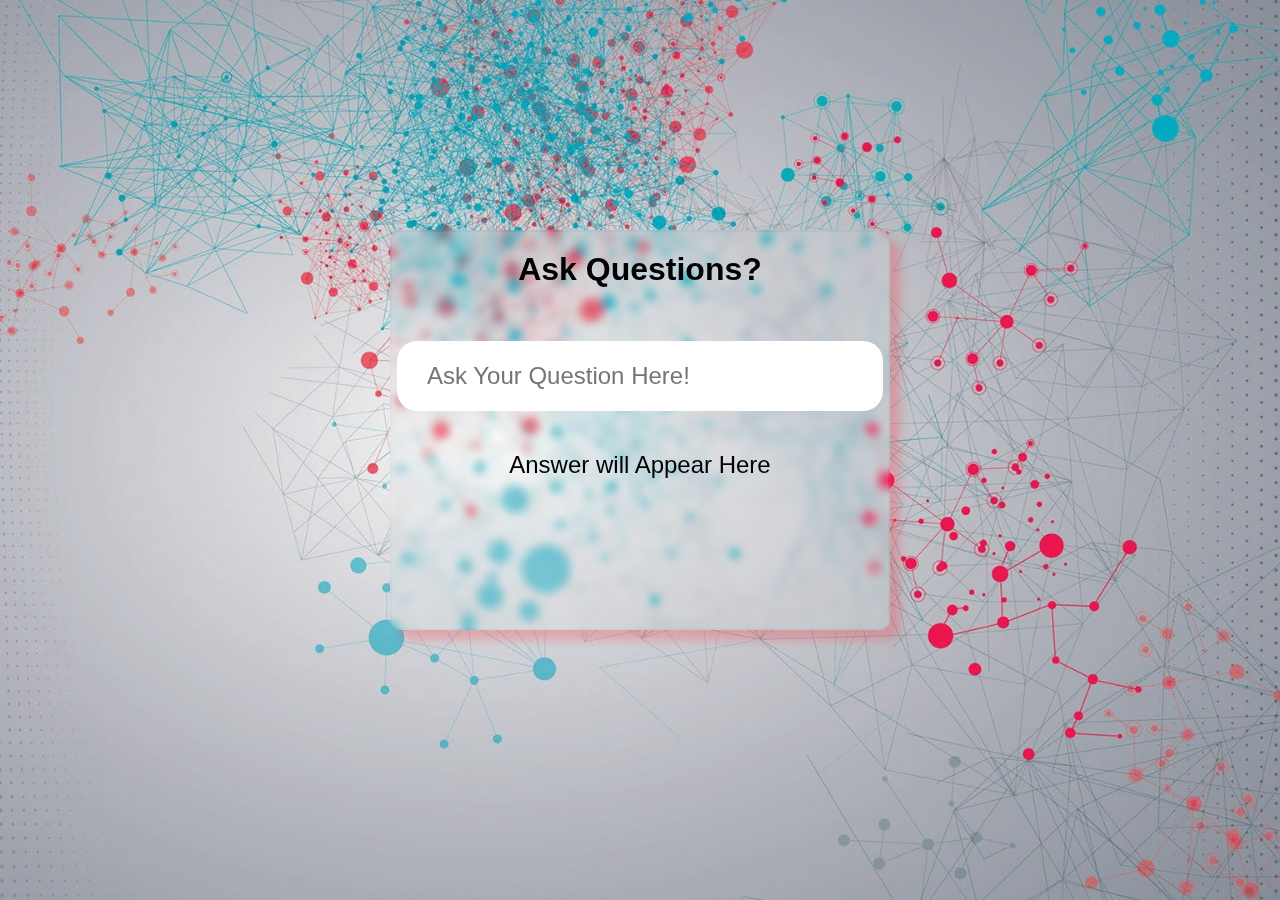
<file: Chat Bot using JavaScript/index.html>
<!DOCTYPE html>
<html lang="en">
<head>
    <meta charset="UTF-8">
    <meta http-equiv="X-UA-Compatible" content="IE=edge">
    <meta name="viewport" content="width=device-width, initial-scale=1.0">
    <title>ChatWithBot</title>
    <link rel="stylesheet" href="style.css">
</head>
<body>
    <div class="container">
        <h1>Ask Questions?</h1>
        <div class="ask-input">
            <input type="text" id="questionBox" 
            onkeydown="if(event.keyCode == 13){chat()}"
            placeholder="Ask Your Question Here!">
        </div>
        <p id="answerBox">Answer will Appear Here</p>
    </div>
    <script src="jsfile.js"></script>
</body>
</html>
</file>
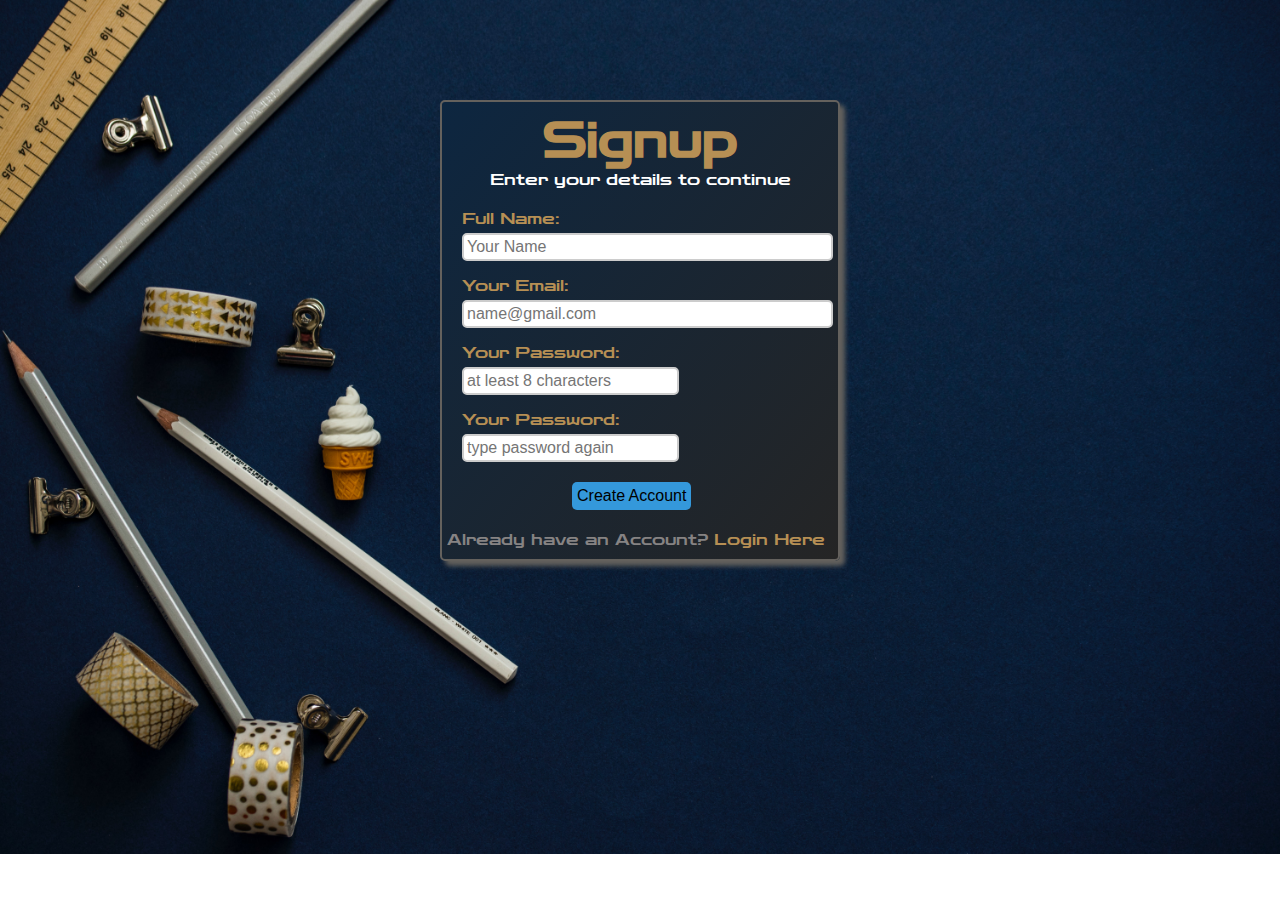
<file: Signup form/index.html>
<!DOCTYPE html>
<html lang="en">
<head>
    <meta charset="UTF-8">
    <meta http-equiv="X-UA-Compatible" content="IE=edge">
    <meta name="viewport" content="width=device-width, initial-scale=1.0">
    <title>Signup Page</title>
    <link rel="stylesheet" href="style.css">
</head>
<body>
    <div class="signup">
        <header class="signup-header">
            <h1>Signup</h1>
            <p>Enter your details to continue</p>
        </header>
        <main class="signup-main">
            <form action="#">
                <p>
                    <label for="fullname">Full Name:</label>
                    <input type="text" id="fullname" placeholder="Your Name" required>
                </p>
                <p>
                    <label for="email">Your Email:</label>
                    <input type="email" id="email" placeholder="name@gmail.com" required>
                </p>
                <p>
                    <label for="password">Your Password:</label>
                    <input type="password" id="password" placeholder="at least 8 characters" required>
                </p>
                <p>
                    <label for="password2">Your Password:</label>
                    <input type="password" id="password2" placeholder="type password again" required>
                </p>
                <p>
                    <input type="submit" id="submit" value="Create Account">
                </p>
            </form>
        </main>
        <footer class="signup-footer">
            <p>Already have an Account? <a href="#">Login Here</a></p>
        </footer>
    </div>
</body>
</html>
</file>
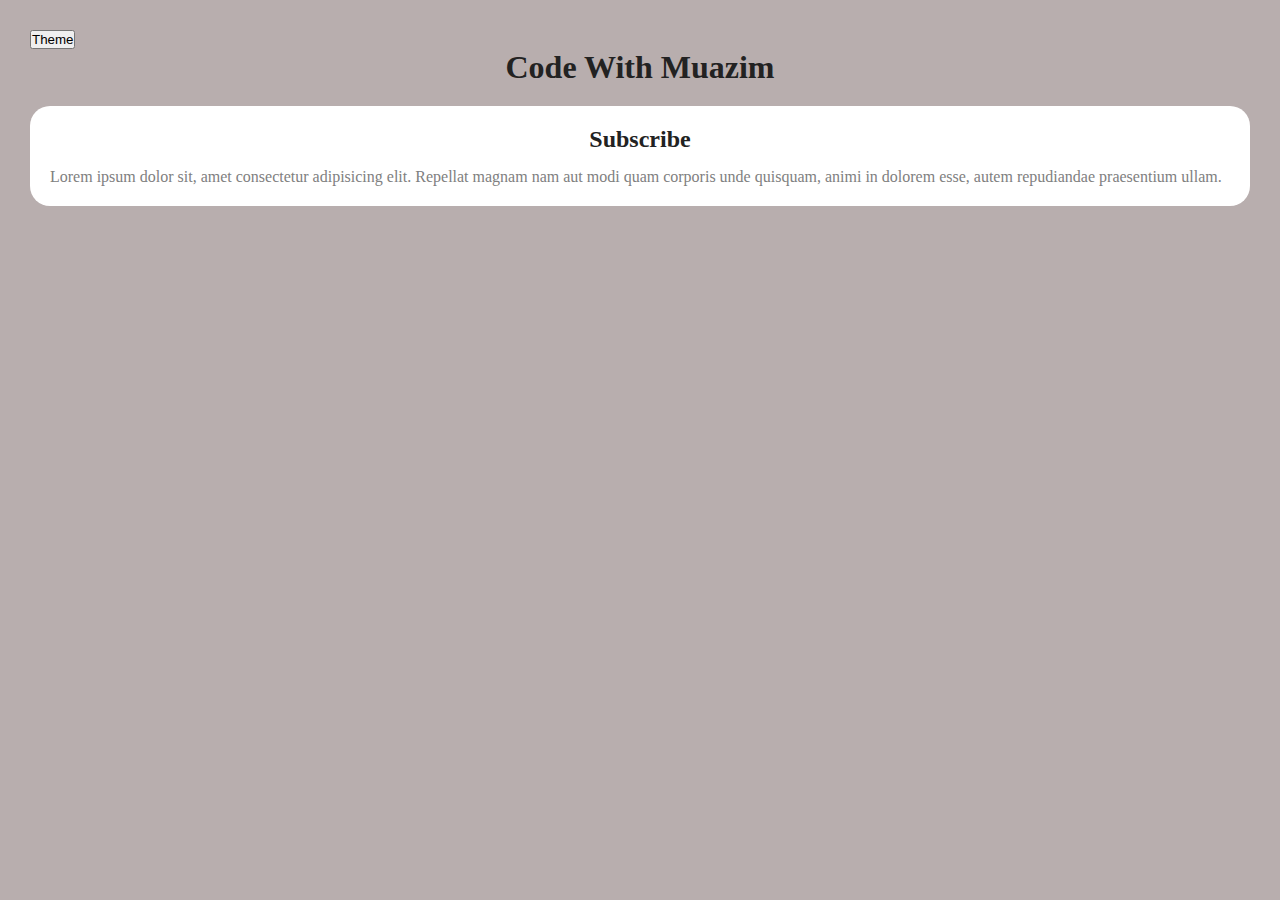
<file: 6 Theme Change.html>
<!DOCTYPE html>
<html lang="en">
<head>
    <meta charset="UTF-8">
    <meta http-equiv="X-UA-Compatible" content="IE=edge">
    <meta name="viewport" content="width=device-width, initial-scale=1.0">
    <title>Theme Change</title>
    <style>
        *{
            margin: 0;
            padding: 0;
            box-sizing: border-box;
        }
        :root{
            --text-color:#222;
            --p-color:grey;
            --container-bg:rgb(184,174,174);
            --content-bg:white;
        }
        /*dark mode will be oppposite of the above colors defined in :root{}*/
        .dark-theme{
            --text-color:white;
            --p-color:whitesmoke;
            --container-bg:#333;
            --content-bg:#111;
        }
        .container{
            padding: 30px;
            min-height: 100vh;
            min-width: 100vw;
            background-color: var(--container-bg);
        }
        h1{
            text-align: center;
            color: var(--text-color);
        }
        .content{
            padding: 20px;
            margin-block: 20px;
            border-radius: 20px;
            background-color: var(--content-bg);
        }
        h2{
            text-align: center;
            margin-bottom: 15px;
            color: var(--text-color);
        }
        p{
            color: var(--p-color);
        }
    </style>
</head>
<body>
    <div class="container">
        <button type="button" id="btn">Theme</button>
        <h1>Code With Muazim</h1>
        <div class="content">
            <h2>Subscribe</h2>
            <p>Lorem ipsum dolor sit, amet consectetur adipisicing elit. Repellat magnam nam aut modi quam corporis unde quisquam, animi in dolorem esse, autem repudiandae praesentium ullam.</p>
        </div>
    </div>
    <script>
        document.getElementById("btn").onclick=function(){
            document.body.classList.toggle("dark-theme");
        }
        //thanku for watching my video please subscribe to my youtube channel
    </script>
</body>
</html>
</file>
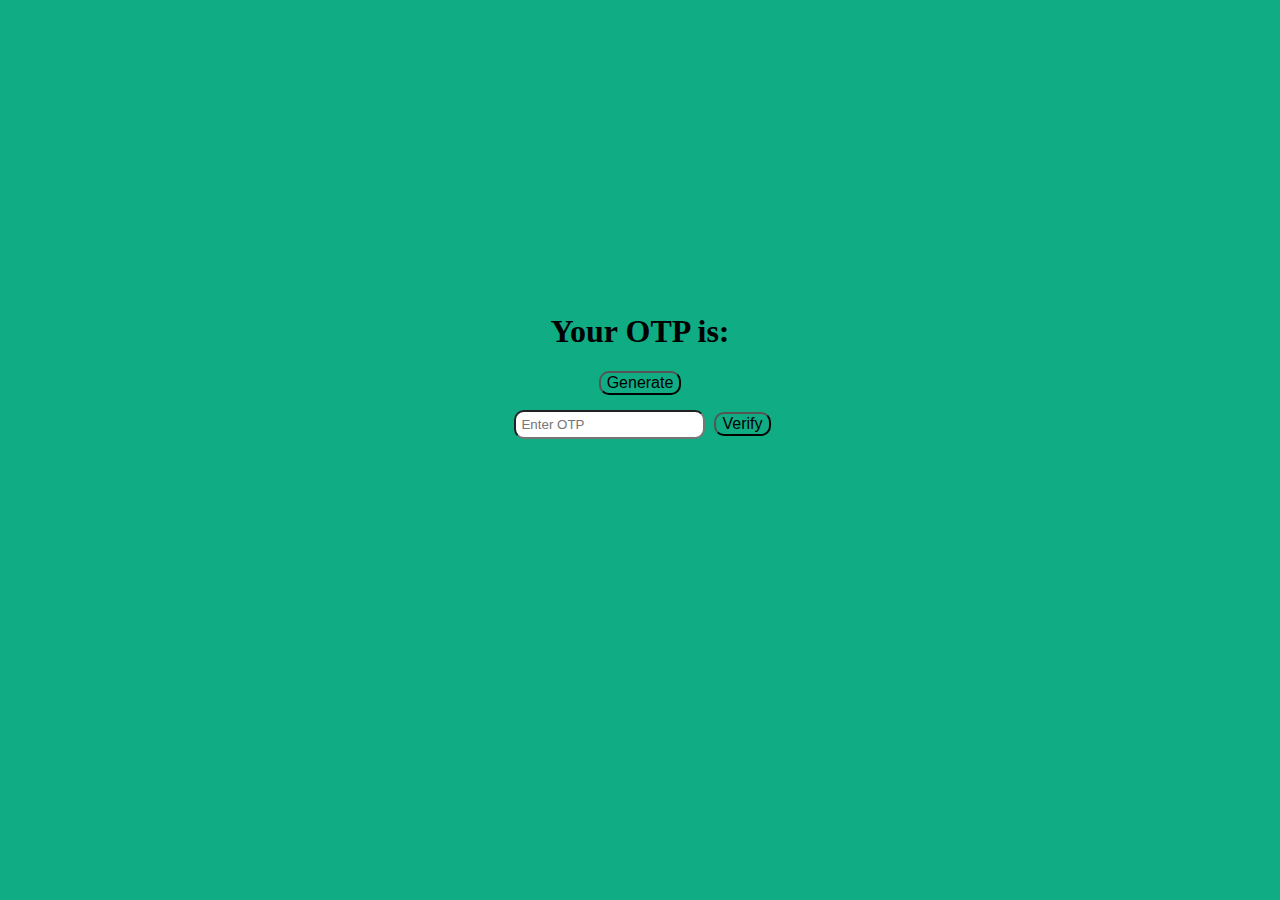
<file: 9 generate OTP.html>
<!DOCTYPE html>
<html lang="en">
<head>
    <meta charset="UTF-8">
    <meta http-equiv="X-UA-Compatible" content="IE=edge">
    <meta name="viewport" content="width=device-width, initial-scale=1.0">
    <title>Document</title>
    <style>
        body{
            height: 80vh;
            background-color: #10ac84;
            display: flex;
            flex-direction: column;
            justify-content: center;
            align-items: center;
        }
        button{
            background: transparent;
            border-radius: 10px;
            font-size: 1rem;
            width: fit-content;
        }
        .container{
            margin-top: 10px;
        }
        #enter{
            width: fit-content;
            border-radius: 10px;
            padding: 5px;
            margin: 5px;
        }
    </style>
</head>
<!-- Thanku if you like this tutorial please subscribe and like--->

<body>
    <h1 id="SetHere">Your OTP is: <span></span></h1>
    <button>Generate</button>
    <div class="container">
        <input type="text" id="enter" placeholder="Enter OTP">
        <button id="btnverify">Verify</button>
    </div>
    <script>
        function Generate(){
            var digits='0123456789';
            let otp='';
            for(let i=0;i<4;i++){
                otp+=digits[Math.floor(Math.random()*10)]
            }
            return otp;
        }
        function verifyOTP(){
            var myOTP=document.getElementById("enter").value;
            var OTPorginal=document.querySelector("span").innerHTML;
            if(myOTP == OTPorginal){
                alert("Right OTP");
            }
            else{
                alert("Wrong OTP");
            }
        }
        document.querySelector("button").onclick=function(){
            document.querySelector("span").innerHTML=Generate();
        }
        document.getElementById("btnverify").onclick=function(){
            verifyOTP();
       }
    </script>
</body>
</html>
</file>
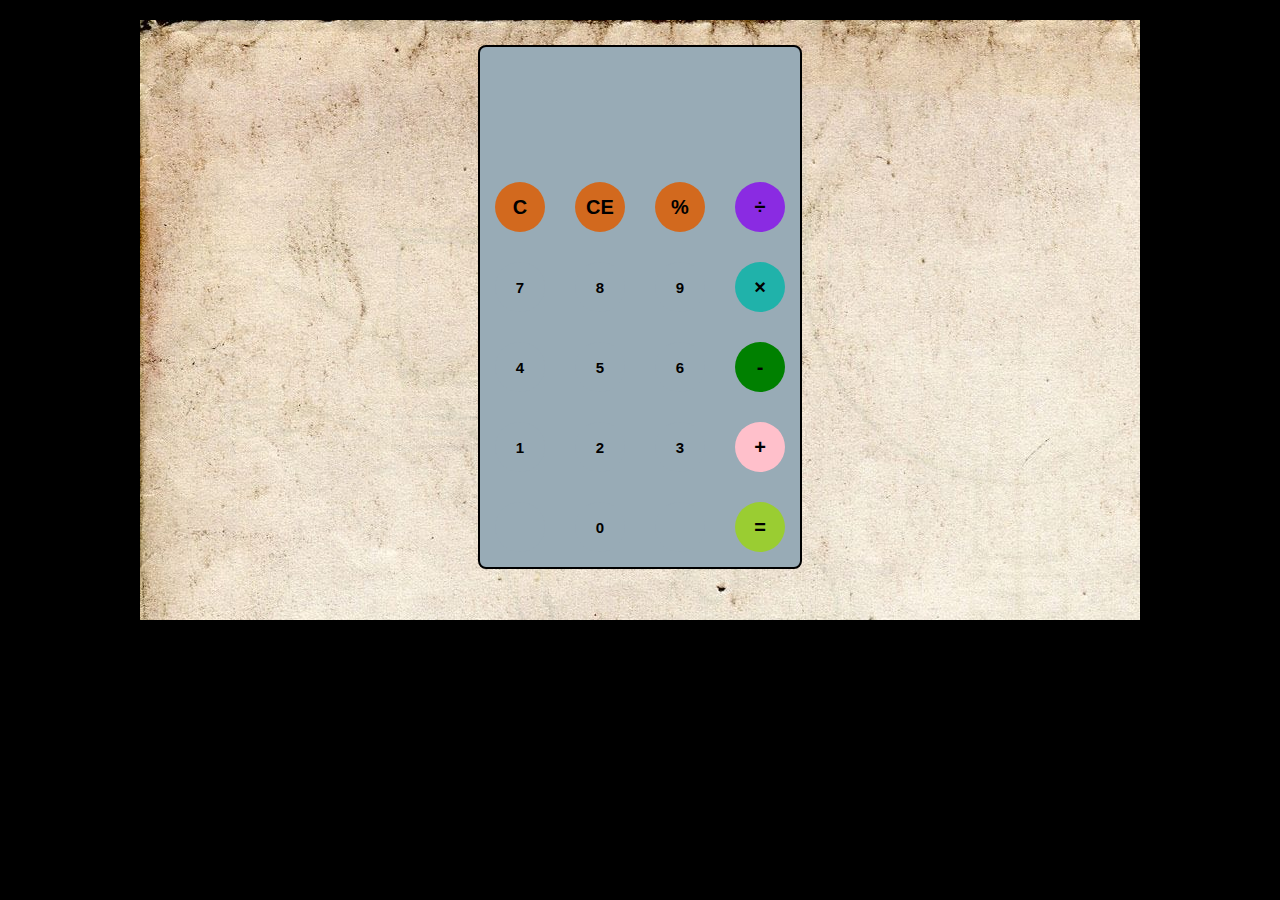
<file: Calculator/1 html.html>
<!DOCTYPE html>
<html lang="en">
<head>
    <meta charset="UTF-8">
    <meta http-equiv="X-UA-Compatible" content="IE=edge">
    <meta name="viewport" content="width=device-width, initial-scale=1.0">
    <title>Calculator</title>
    <link rel="stylesheet" href="Style.css">
    <!--Source Code In Description-->
</head>
<body>
    <div id="container">
        <div id="calculator">
            <div id="screen">
                <div id="history">
                    <p id="history-value"></p>
                </div>
                <div id="output">
                    <p id="output-value"></p>
                </div>
            </div>
            <div id="keys">
                <button class="buttons-symbol" id="clear">C</button>
                <button class="buttons-symbol" id="back">CE</button>
                <button class="buttons-symbol" id="%">%</button>
                <button class="buttons-symbol" id="/">&#247</button>

                <button class="numbers" id="7">7</button>
                <button class="numbers" id="8">8</button>
                <button class="numbers" id="9">9</button>
                <button class="buttons-symbol" id="*">&times</button>

                <button class="numbers" id="4">4</button>
                <button class="numbers" id="5">5</button>
                <button class="numbers" id="6">6</button>
                <button class="buttons-symbol" id="-">-</button>

                <button class="numbers" id="1">1</button>
                <button class="numbers" id="2">2</button>
                <button class="numbers" id="3">3</button>
                <button class="buttons-symbol" id="+">+</button>

                <button class="empty" id="empty"></button>
                <button class="numbers" id="0">0</button>
                <button class="empty" id="empty"></button>
                <button class="buttons-symbol" id="=">=</button>


            </div>
        </div>
    </div>
    <script type="text/javascript" src="jsFile.js"></script>
</body>
</html>
</file>
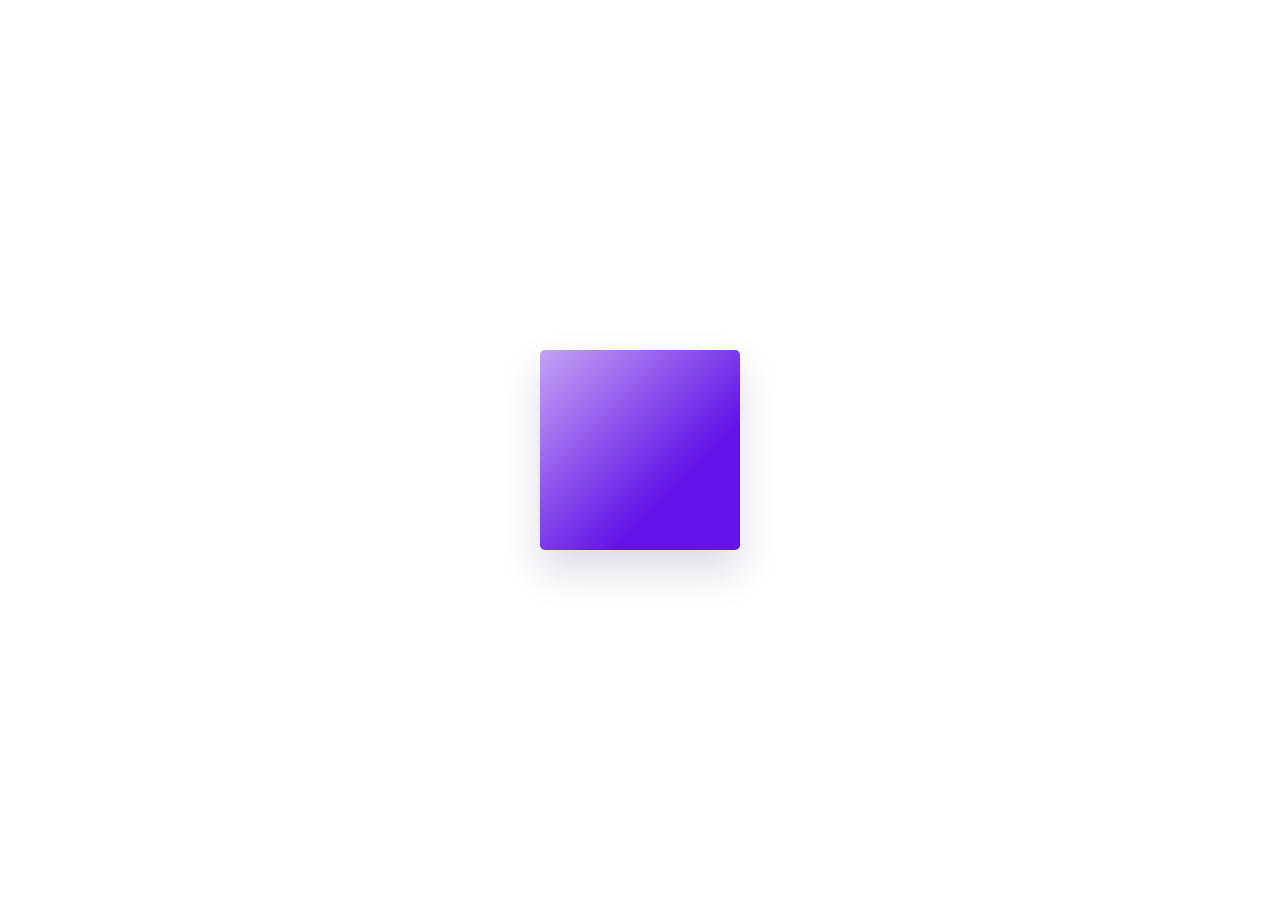
<file: Scratch Card Using JS/ScratchCard.html>
<!DOCTYPE html>
<html lang="en">
<head>
    <meta charset="UTF-8">
    <meta name="viewport" content="width=device-width, initial-scale=1.0">
    <title>Scratch Card Using Js</title>
    <link rel="stylesheet" href="style.css">
</head>
<body>
    <div class="container">
        <div class="base">
            <h4>You Won!</h4>
            <h3>50$</h3>
        </div>
        <canvas id="Scratch" width="200" height="200"></canvas>
    </div>

    <script src="js.js"></script>
</body>
</html>
</file>
<file: Chat Bot using JavaScript/style.css>
*{
    margin: 0;
    padding: 0;
    box-sizing: border-box;
}
body{
    width: 100vw;
    height: 100vh;
    font-family: sans-serif;
    background: url(./bg.jpg);
    background-position: center;
    background-repeat: no-repeat;
    background-size: cover;
    display: flex;
    flex-direction: column;
    justify-content: center;
    align-items: center;
}
.container{
    width: 500px;
    height: 400px;
    background-color: rgba(255,255,255,0.1);
    padding: 5px;
    color: #fff;
    border-radius: 10px;
    backdrop-filter: blur(5px);
    border: 2px solid transparent;
    background-clip: padding-box;
    box-shadow: 10px 10px 10px rgba(455,55,68,0.3);
    line-height: 2;
    transform: translateY(-5%);
}
.container h1{
    font-size: 2rem;
    text-align:center;
    color:black;
}
.ask-input{
    width: 100%;
    height: 70px;
    overflow: hidden;
    margin-top: 40px;
}
.ask-input input{
    width: 100%;
    height: 70px;
    border: none;
    padding-left: 30px;
    padding-top: 0;
    outline: none;
    font-size: 1.5rem;
    border-radius: 20px;
    color: black;
}
.container p{
    font-size: 1.5rem;
    margin-top: 30px;
    color: black;
    text-align: center;
}
</file>
<file: Signup form/style.css>
@import url('https://fonts.googleapis.com/css2?family=Zen+Dots&display=swap');
*{
    margin: 0;
    padding: 0;
    box-sizing: border-box;
}
body{
    background-image: url("bg.jpg");
    font-family: 'Zen Dots', cursive;
    background-size: cover;
    background-repeat: no-repeat;
    color: white;
}
.signup{
    width: 400px;
    margin: 0 auto;
    position: relative;
    top: 100px;
    border: 2px solid #64615d;
    padding: 10px 5px;
    border-radius: 5px;
    background: linear-gradient(to top left,rgb(37,37,37),#0D2640);
    box-shadow: 5px 5px 5px #64615d;
}
.signup-header h1{
    font-size: 3rem;
    color: #b68f54;
    text-align: center;
}
.signup-header p{
    font-size: 1rem;
    text-align: center;
}
.signup-main{
    margin: 20px 0;
}
.signup-main p{
    margin: 15px 0 0 15px;
    color: #b68f54;
}
.signup-main p input[type="text"]{
    display: block;
    width: 100%;
}
.signup-main p input[type="email"]{
    display: block;
    width: 100%;
}
.signup-main p input{
    border: 2px solid #ccc;
    border-radius: 5px;
    font-size: 1rem;
    margin-top: 5px;
    padding: 3px;
}
.signup-main p input[type="submit"]{
    background-color: #3498db;
    border: none;
    color: black;
    cursor: pointer;
    display: inline-block;
    margin-left: 110px;
    padding: 5px;
}
.signup-main p input[type="submit"]:hover{
    background-color: #1e5c85;
}
.signup-footer p{
    color: rgb(134, 131, 131);
}
.signup-footer p a{
    color: #b68f54;
    text-decoration: none;
}
.signup-footer p a:hover{
    color:#3498db;
}
/*Thanku! if you like the video please do subscribe to my youtube channel*/
</file>
<file: Calculator/Style.css>
body{
    font-family: 'open sans','sans-serif';
    background-color: black;
}
#container{
    width: 1000px;
    height: 600px;
    background-image: url(bgimage.jpg);
    margin: 20px auto;
}
#calculator{
    width: 320px;
    height: 520px;
    background-color: #98abb6;
    margin: 0 auto;
    position: relative;
    top: 25px;
    border-radius: 8px;
    border: 2px solid black;
}
#screen{
    height: 120px;
}
#keys{
    height: 400px;
}
#history-value{
    color: black;
    text-align: right;
    height: 20px;
    margin: 0 20px;
    padding-top: 20px;
    font-size: 15px;
}
#output-value{
    text-align: right;
    height: 60px;
    margin: 0 20px;
    margin-top: 20px;
    font-size: 30px;
}
.buttons-symbol, .numbers, .empty{
    width: 50px;
    height: 50px;
    margin: 15px;
    float: left;
    border-radius: 50px;
    border-width: 0;
    font-size: 15px;
    font-weight: bold;
}
.numbers, .empty{
    background-color: #98abb6;
}
.numbers, .buttons-symbol{
    cursor: pointer;
}
.numbers:active, .buttons-symbol:active{
    font-size: 16px;
}

button:nth-child(4){ /*selecting 4th element of first row*/
    font-size: 20px;
    background-color: blueviolet;
}
button:nth-child(8){ /*selecting 8th element or 4th element of 2nd row*/
    font-size: 20px;
    background-color: #20b2aa;
}
button:nth-child(12){
    font-size: 20px;
    background-color: green;
}
button:nth-child(16){
    font-size: 20px;
    background-color: pink;
}
button:nth-child(20){
    font-size: 20px;
    background-color: yellowgreen;
}

button:nth-child(1){
    font-size: 20px;
    background-color: chocolate;
}
button:nth-child(2){
    font-size: 20px;
    background-color: chocolate;
}
button:nth-child(3){
    font-size: 20px;
    background-color: chocolate;
}
</file>
<file: Scratch Card Using JS/style.css>
.base, #Scratch{
    height: 200px;
    width: 200px;
    position: absolute;
    transform: translate(-50%, -50%);
    top: 50%;
    left: 50%;
    text-align: center;
    cursor: grabbing;
    border-radius: 0.3em;
}
.base{
    background-color: #ffffff;
    display: flex;
    flex-direction: column;
    align-items: center;
    justify-content: center;
    box-shadow: 0 1.2em 2.5em rgba(16, 2, 96, 0.15);
}
.base h3{
    font-weight: 600;
    font-size: 1.5em;
    color: #17013b;
}
.base h4{
    font-weight: 400;
    color: #746e7e;
}
#Scratch{
    -webkit-top-highlight-color:transparent;
    -webkit-touch-callout:none;
    -webkit-user-select: none;
    user-select: none;
}
</file>
